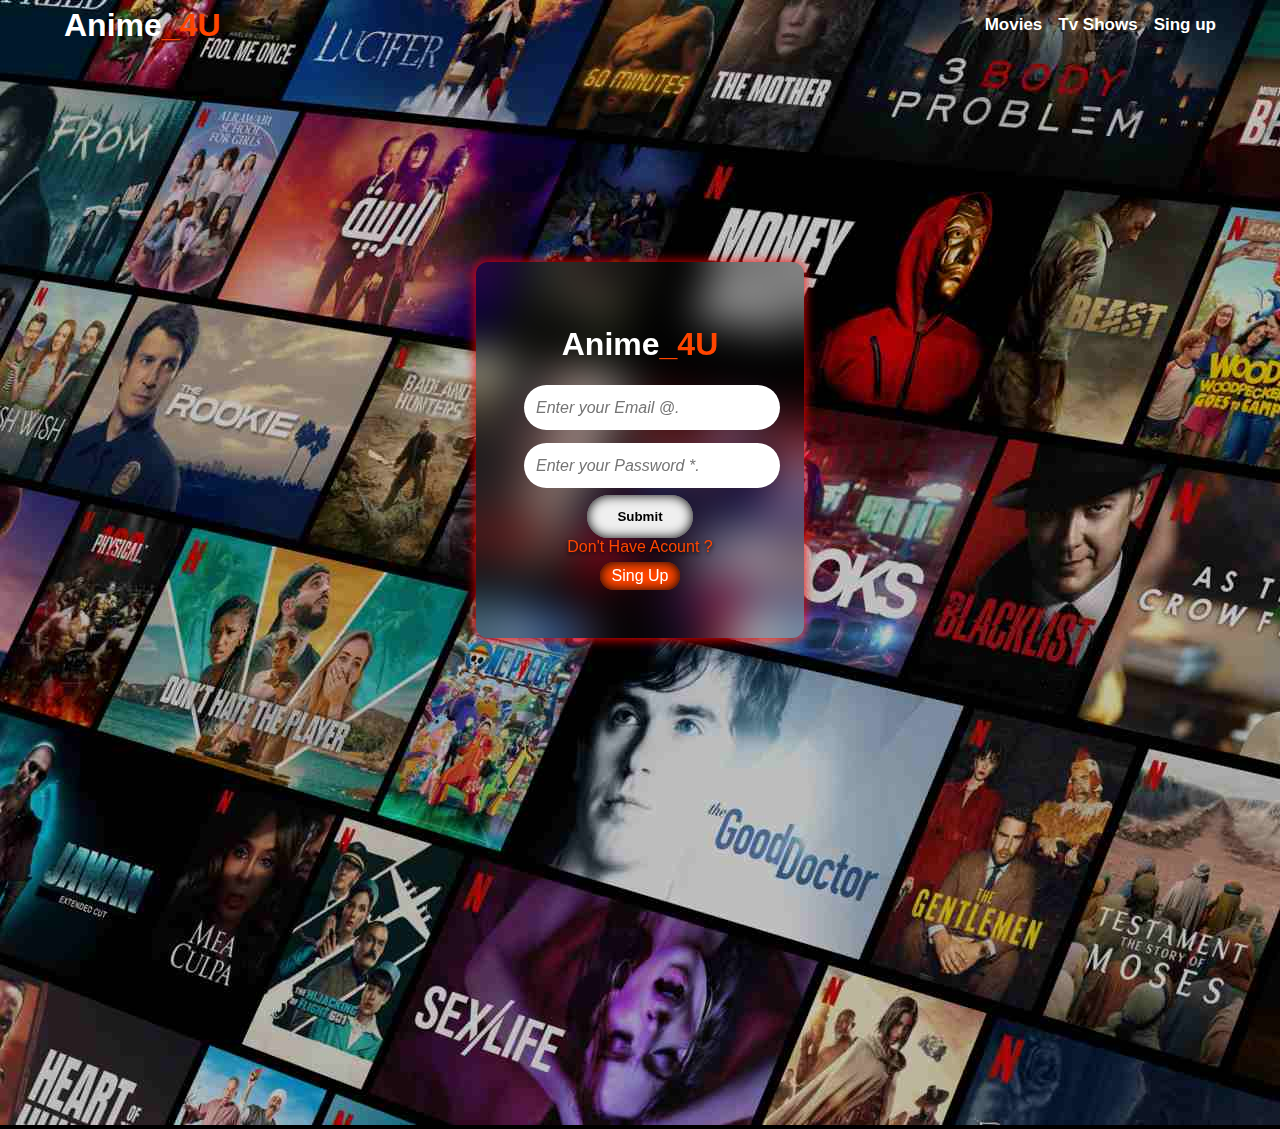
<file: Regester.html>
<!DOCTYPE html>
<html lang="en">
<head>
    <meta charset="UTF-8">
    <meta name="viewport" content="width=device-width, initial-scale=1.0">
    <link rel="stylesheet" href="./Styles/index.css">
    <title>Anime_4U -- Regester</title>
</head>
<style>
    body{max-height: 100vh;max-height:100dvh;overflow: hidden;}
    .body-Cover
    {
        position: absolute;
        top: 0%;
        left: 0%;
        object-fit: cover; 
        height: 100%;
        width: 100%;
        z-index: -1;
    }
    form a {text-decoration: none;}
    form a :hover{color: blue;}
    form
    {
        /* background: #615929; */
        position: absolute;
        top: 50%;
        left: 50%;
        transform: translate(-50%,-50%);
        width: max-content;
        padding: 3rem 3rem;
        border-radius: 12px;
        -webkit-backdrop-filter: blur(20px);
        backdrop-filter: blur(20px);
        box-shadow: 0 0 12px red;
    }
    form label
    {
        height: 45px;
        width: 100%;
        margin: .4rem auto;
    }
    form input
    {
        border-radius: 30px;
        border: 0;
        outline: 0;
        color: #000;
    }
    form label input
    {
        height: 100%;
        width: 100%;
        object-fit: cover;
        padding: 0 12px;
        font-style: italic;
        font-size: medium;
    }
    form label input:focus{border: solid 1px orangered;}
    .singing-btn{padding: 14px 30px;box-shadow:inset 0 0 12px #000;font-weight: bold;}
    .singing-btn:hover{background: orangered;}
    .formques{color: orangered;text-shadow: 0 2px 4px #000;}
    .toggleForm-btn{padding: 5px 12px;border-radius: 20px;margin-top: .4rem;}
</style>
<body>
    <header-menu>
        <nav class="flex-between countainer">
            <h1 class="logo"><a href="#" title="Home">Anime<b class="orangered">_4U</b></a></h1>
            <ul class="nav-list flex">
                <li class="nav-item"><a href="#" title="Movies">Movies</a></li>
                <li class="nav-item"><a href="./Preview.html" title="Tv Shows">Tv Shows</a></li>
                <li class="nav-item "><a href="./Regester.html" title="Singup">Sing up</a></li>
            </ul>
        </nav>
    </header-menu>
    <main id="main" class="countainer">
        <div class="body-Cover">
            <img src="../SRC/bg-site-Cover.jpg" alt="">
        </div>
        <div class="regesterFiel  flex-center">
            <form class="SingingForm flex-column">
                <h1 class="form logo log my-1"><a href="./index.html" class="href">Anime<b class="orangered">_4U</b></a></h1>
                <label class="field-name" for="userName">
                    <input placeholder="Enter your User Name." title="input" type="text" name="" id="userName">
                </label>
                <label class="field-email" for="userEmail">
                    <input placeholder="Enter your Email @." title="input" type="email" name="" id="userEmail">
                </label>
                <label class="field-paswword" for="userPassword" class="hidden">
                    <input placeholder="Enter your Password *." title="input" type="password" name="" id="userPassword">
                </label>
                <input type="submit" class="singing-btn" title="input" value="Submit">
                <p class="formques">Don't Have Acount ?<p type="button" class="toggleForm-btn active">Sing Up</p></p>
            </form>
        </div>
    </main>

    <script src="./Scripts/Regester.js"></script>
</body>
</html>
</file>
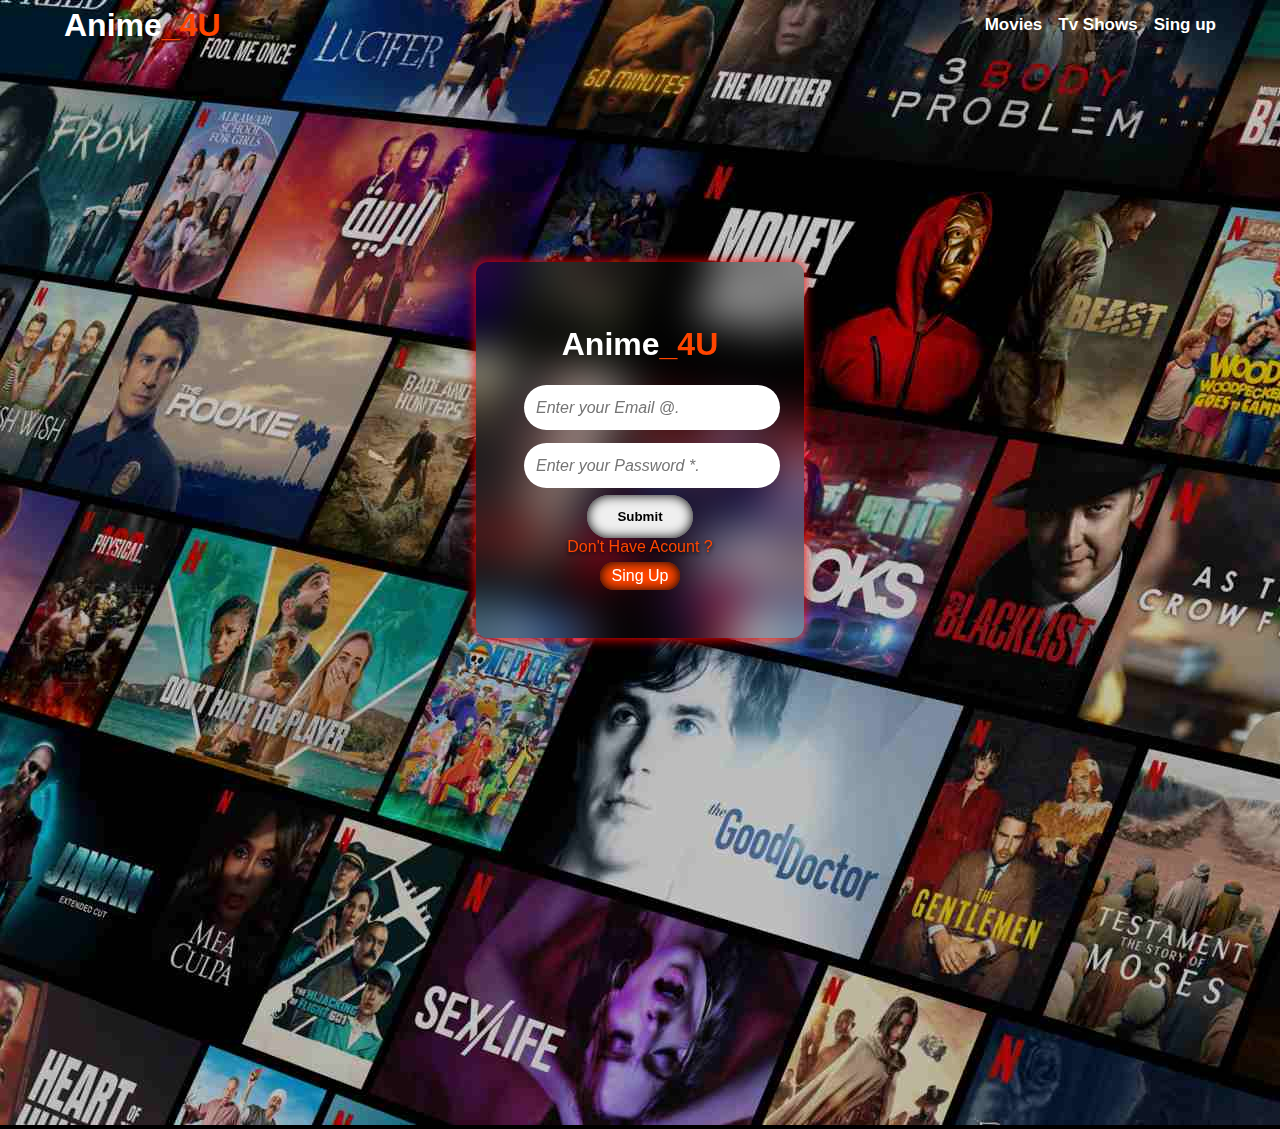
<file: Templates/Regester.html>
<!DOCTYPE html>
<html lang="en">
<head>
    <meta charset="UTF-8">
    <meta name="viewport" content="width=device-width, initial-scale=1.0">
    <link rel="stylesheet" href="../Styles/index.css">
    <title>Anime_4U -- Regester</title>
</head>
<style>
    body{max-height: 100vh;max-height:100dvh;overflow: hidden;}
    .body-Cover
    {
        position: absolute;
        top: 0%;
        left: 0%;
        object-fit: cover; 
        height: 100%;
        width: 100%;
        z-index: -1;
    }
    form a {text-decoration: none;}
    form a :hover{color: blue;}
    form
    {
        /* background: #615929; */
        position: absolute;
        top: 50%;
        left: 50%;
        transform: translate(-50%,-50%);
        width: max-content;
        padding: 3rem 3rem;
        border-radius: 12px;
        -webkit-backdrop-filter: blur(20px);
        backdrop-filter: blur(20px);
        box-shadow: 0 0 12px red;
    }
    form label
    {
        height: 45px;
        width: 100%;
        margin: .4rem auto;
    }
    form input
    {
        border-radius: 30px;
        border: 0;
        outline: 0;
        color: #000;
    }
    form label input
    {
        height: 100%;
        width: 100%;
        object-fit: cover;
        padding: 0 12px;
        font-style: italic;
        font-size: medium;
    }
    form label input:focus{border: solid 1px orangered;}
    .singing-btn{padding: 14px 30px;box-shadow:inset 0 0 12px #000;font-weight: bold;}
    .singing-btn:hover{background: orangered;}
    .formques{color: orangered;text-shadow: 0 2px 4px #000;}
    .toggleForm-btn{padding: 5px 12px;border-radius: 20px;margin-top: .4rem;}
</style>
<body>
    <header-menu>
        <nav class="flex-between countainer">
            <h1 class="logo"><a href="#" title="Home">Anime<b class="orangered">_4U</b></a></h1>
            <ul class="nav-list flex">
                <li class="nav-item"><a href="#" title="Movies">Movies</a></li>
                <li class="nav-item"><a href="./Preview.html" title="Tv Shows">Tv Shows</a></li>
                <li class="nav-item "><a href="./Regester.html" title="Singup">Sing up</a></li>
            </ul>
        </nav>
    </header-menu>
    <main id="main" class="countainer">
        <div class="body-Cover">
            <img src="../SRC/bg-site-Cover.jpg" alt="">
        </div>
        <div class="regesterFiel  flex-center">
            <form class="SingingForm flex-column">
                <h1 class="form logo log my-1"><a href="./index.html" class="href">Anime<b class="orangered">_4U</b></a></h1>
                <label class="field-name" for="userName">
                    <input placeholder="Enter your User Name." title="input" type="text" name="" id="userName">
                </label>
                <label class="field-email" for="userEmail">
                    <input placeholder="Enter your Email @." title="input" type="email" name="" id="userEmail">
                </label>
                <label class="field-paswword" for="userPassword" class="hidden">
                    <input placeholder="Enter your Password *." title="input" type="password" name="" id="userPassword">
                </label>
                <input type="submit" class="singing-btn" title="input" value="Submit">
                <p class="formques">Don't Have Acount ?<p type="button" class="toggleForm-btn active">Sing Up</p></p>
            </form>
        </div>
    </main>

    <script src="../Scripts/Regester.js"></script>
</body>
</html>
</file>
<file: Styles/index.css>
:root
{
    /* --fav-color:rgb(10, 10, 58); */
    --fav-color:#000;
    --default-color:#000;
    --undefault-color:#fff;
}
/* ? Start Global Classes */
.countainer{width: 90%;margin: 0 auto};

a{text-decoration: none !important;}
.orangered{color: orangered;}
.hidden{display: none;}
.s-btn{height: 30px;width: 30px;background: #fff;display: flex;align-items: center;justify-content: center;border-radius: 50%;cursor: pointer;font-weight: bold;}
.s-btn:hover{transition: .3s;background: orange;}
.allvh{min-height: 100vh;}
.active{background: orangered;box-shadow: inset 0 0 12px #000;}
.text-center{text-align: center;}
.flex{gap: .8rem;}
.flex,
.flex-center,
.flex-between,
.flex-around,
.flex-evenly,
.flex{display: flex;align-items: center;}

.flex-center{justify-content: center;}
.flex-between{justify-content: space-between;}
.flex-around{justify-content: space-around;}
.flex-evenly{justify-content: space-evenly;}
.flex-column{display: flex;align-items: center;flex-direction: column;justify-content: center;}
/* Start scroll to center */
.scroller-x{scroll-snap-type: x mandatory;/*X || Y*/overflow: hidden;}
.scroller-child{scroll-snap-align: center;}
/* End scroll to center */
.my-1{margin: 1rem auto;}
.my--5{margin: .5rem auto;}
/*! Start Styling the Scroll bars */
.Videos--inner::-webkit-scrollbar,
.casts--inner::-webkit-scrollbar{height: 4px;background: transparent;}
::-webkit-scrollbar-thumb,
.casts--inner::-webkit-scrollbar-thumb{height: 4px;background: orangered;border-radius: 20px;}

body::-webkit-scrollbar,
.Overview-desc::-webkit-scrollbar{width: 4px;background: transparent;}
body::-webkit-scrollbar-thumb,
.Overview-desc::-webkit-scrollbar-thumb{width: 4px;background: orangered;border-radius: 20px;}
/*! End Styling the Scroll bars */

/* ? End Global Classes */

/* @media (min-width:400px){*,html,body{padding: 0;margin: 0;}} */
*,html,body{padding: 0;margin: 0;color: #fff;}
body.small-size{height:100vh;height:100dvh;overflow: hidden;}
body.small-size form{display: none;}
body
{
   font-family: 'Gill Sans', 'Gill Sans MT', Calibri, 'Trebuchet MS', sans-serif;
   min-height: 100dvh;
   background: var(--fav-color);
   overflow-x: hidden;
}
/* ? Start Styling header */
header
{
   position: relative;
   height: 90vh;
   height: 90dvh;
}
.headerCover
{
    position:absolute;
    top: 0;
    left: 0;
    height: 100%;
    width: 100%;
    object-fit: cover;
    z-index:-1;
}
.header--cover
{
    position:absolute;
    bottom: 0;
    left: 0;
    height: 400px;
    width: 100%;
    background: linear-gradient(to top,var(--fav-color),transparent);
    z-index: -1;
}
nav{
    height: 50px;
    z-index: 10;
}

nav .logo a{text-decoration: none;color: #ffff;}
nav .logo a:hover{color: blue;}
ul.nav-list{gap: 1rem;}
ul.nav-list li {list-style: none;}
ul.nav-list li a {text-decoration: none;color:#fff;font-weight: 600;font-size: 17px;}
ul.nav-list li a:hover {transition:.3s; color: orangered;}
.navbar-btn{display: none;}
/* => small screen nav bar*/
@media (max-width:400px){
    nav .logo,ul.nav-list{margin:0;} 
}
@media (max-width:385px){
ul.nav-list li a {font-size: 13px;}
}
/* <= small screen nav bar*/
.header-p-inner{display: none;}
.header--inner
{
    height: 20rem;
    margin: 1rem 0;
    width: 100%;
}
.header--inner h1
{
    font-style: italic;
    font-size: 5rem;
    color: #fff;
}
.header--inner p
{
    color: #fff;
    margin-bottom: 1rem;
}
form.searchField
{
   height: 2.3rem;
   width: 90%;
   border-radius: 30px;
   border: solid 1px #000;
   background: linear-gradient(to right,black 60%,orangered);
   position: relative;
   overflow: hidden;
   z-index: 1;
}
form.searchField input
{
   position:absolute;
   top: 0;
   left: 0;
   height: 100%;
   width: 80%;
   border: 0;
   outline: 0;
   padding: 0 20px;
   color: var(--default-color);
}
form.searchField input:focus{color: yellow;background: #000;font-style: italic;}
form.searchField label
{
   position:absolute;
   top: .3rem;
   right: 6%;
   font-weight: 600;
   cursor: pointer;
}
@media (max-width:600px){
    .header--inner h1{font-size: 2.4rem;}
    .header--inner p{font-size: 14px;}
    ul.nav-list li {color: #ffff;}
    .exitbtn
    {
        position: fixed;
        top: 1rem;
        right: 1rem;
    }
}
/* ? End Styling header */


/* ? Start Styling the Section body */
.section{margin: 1rem 0;}
/* Start styling the section inner */
.section-carousel{
    position: relative;
}
.section-header{margin: 1rem 0;}
.sectionTitle{font-size: 1.7rem;}
.time-zone
{
    background: #ffffffc0;
    border-radius: 20px;
    height: 1.9rem;
}
.time-zone .time
{
    border-radius: 20px;
    padding: 6px 17px;
    font-weight: 600;
    color: #000;
    transition: .4s;
    cursor: pointer;
}
.time-zone .time:hover{background: orangered;box-shadow: inset 0 0 12px #000;}

/* => Carousel inner*/
.carousel--inner::-webkit-scrollbar{display: none;}
.carousel--inner
{
    display: flex;
    gap: .5rem;
    overflow:scroll hidden;
    scroll-behavior: smooth;
    padding-bottom: 1rem;
}
/* ! --------------------------------------------------- Card Styling ------------------------------------------- */
.Card
{
   height: 15rem;
   width: 8rem;
   position: relative;
   margin-bottom: .4rem;
   text-decoration: none;
}
.Card.CarouselCard{min-width: 8rem;}
.Card img
{
    height: 80%;
    width:100%;
    border-radius: 10px;
}
.Card .Card--title{
    --max-lines: 1;
    font-weight: 500;
    display: -webkit-box;
    overflow: hidden;
    -webkit-box-orient: vertical;
    -webkit-line-clamp: var(--max-lines);
    color: #fff;
}
.Card--rate
{
     height: 30px;
     width: 30px;
     border-radius: 50%;
     background: rgb(255, 255, 0);
     position: absolute;
     left: 0;
     bottom: 19%;
     font-weight: bold;
}
.date{color: #ffffffa1;}
/* <= Carousel inner*/
/* => Carousel btns*/
.carousel--btns
{
    position: absolute;
    top: 50%;
    left: 0;
    transform: translate(0,-50%);
    translate: 0 -50%;
    width: 100%; 
    height: 0;
}
/* ? End Styling the Section body */



/*! Start Styling the Preview html page  */
.PreviewCard--inner{
    gap: .8rem;
    margin: 4rem 0 6rem 0;
}
.CardCover{height: 27rem;width: 50%;max-width: 20rem;}
.CardCover img
{
    height: 100%;
    min-width: 100%;
    object-fit: cover;
    border-radius: 12px;
    box-shadow: 0 0 12px -4px orange;
}

 .CardData{margin: 1rem 0;}
 .Card--title{color: #fff;font-family: system-ui, sans-serif;margin: .5rem 0;}
 .Genres-tags{gap: .4rem;}
 .Genres-tags .genre-tag{color: #fff;padding: 8px 14px;border-radius: 18px;-webkit-user-select: none;-user-select: none;text-decoration:none;}
 .wraper{margin: 1rem auto;}
 .wraper a{font-style: italic;text-decoration: none;color: #fff;font-size: 20px;}
 .wraper a:hover{transition:.3s;color: orange;}
 .wraper span{
    height: 50px;
    width: 50px;
    border-radius: 50%;
    background: orange;
    font-weight: bold;
    cursor: pointer;
}
.Overview
{
    font-size: 19px;
    margin: .5rem 0;
}
.Overview-desc{color: #fff;max-height: 300px;overflow:hidden scroll;white-space: wrap;}
.Overview-desc{max-height: 200px;margin-bottom: 1rem;}
@media (max-width:425px){
    .Overview-desc{max-height: 170px;margin-bottom: 1rem;}
}
@media (max-width:375px){
    .Overview-desc{max-height: 150px;margin-bottom: 1rem;}
}
@media (max-width:325px){
  .Overview-desc{max-height: 145px;margin-bottom: 1rem;}
}
.Card--countainer{margin-bottom: 1rem;}
/* Start styling the Catalog*/
.Catalog span{text-align: center;}
.Catalog hr{opacity: .7;}
.Catalog .catalog--row a{color: blue;padding-right: .3rem;}
.Property{color: orange;font-style: oblique;text-transform: capitalize;}
.Casts--countainer{margin-top: 12rem;} 

@media (max-width:982px){
    .Casts--countainer{margin-top: 16rem;} 
}
@media (max-width:1024px)
{
    .Casts--countainer{margin: 8rem auto 1rem;} 
    .CardCover{width: 70%;}
}
@media (max-width:768px)
{
    .Casts--countainer{margin: 10rem auto 1rem;} 
    .CardCover{width: 100%;}
}
@media (max-width:425px){
    .Casts--countainer{margin: 15rem auto 1rem;} 
  .Catalog{display: none;}
}
/* End styling the Catalog*/



@media (max-width:578px){
    .PreviewCard--inner{flex-direction: column;}
    header{margin-bottom: 2rem;}
    .Genres-tags,
    .wraper,
    .PreviewCard--inner
    {text-align: center;}
    .CardCover
    {
        height: 15rem;
        width: 100%;
        text-align: center;
    }
    .CardCover img
    {
        height: 100%;
        width: 10rem;
        object-fit: cover;
        border-radius: 12px;
    }
    .CardData{margin: .3rem 0;}
    .Card--title{font-size:16px;margin: .5rem 0;}
    .Genres-tags{margin:  auto .3rem;}
    .Genres-tags span{font-size: 13px;}
    .wraper{width: 100%;margin:1rem auto 1rem .5rem;}
    .wraper span{height: 26px;width: 26px;}
    .wraper a{font-size: 14px;}
  }
@media (max-width:578px){.PreviewCard--inner{flex-direction: column;}}
  /* Start Styling the Cast section */
  
  .casts--inner{margin: .4rem 0;overflow: scroll hidden;gap: .6rem;padding-bottom: 1rem;}
  .Cast{text-align: center;}
  .cast-profile
  {
    height:6rem;
    width:6rem;
    border-radius: 50%;
    object-fit: cover;
  }
  .ActorName,.roleName{
    width: 100%;
    text-align: center;
    color: #fff;
    --max-lines: 1;
    font-weight: 500;
    display: -webkit-box;
    overflow: hidden;
    -webkit-box-orient: vertical;
    -webkit-line-clamp: var(--max-lines);
  }
  .ActorName{color: #797676;}

  /* End Styling the Cast section */

  /* Satrt Styling the Videos Carousel*/
  .VideosPlayer{position: relative;}
  .Videos--inner
  {
    position: relative;
    height: 30rem;
    overflow:scroll hidden;
    padding-bottom:1rem;
    scroll-behavior: smooth;
  }
  .Video
  {
    height: 100%;
    min-width: 100%;
  }
  .video--title{margin: 1rem 0 1rem .5rem;color:yellow;}  
  .Video iframe{
    height: 90%;
    width: 100%;
    box-shadow:0 0 8px orange;
  }
  /*End Styling the Videos Carousel*/

  /* Start Styling the Similar section*/
  .similar--inner
  {
    flex-wrap: wrap;
    padding: 0;
  }
  /* End Styling the Similar section*/
/*! End Styling the Preview html page  */







/* ? Start Styling the footer */
footer{
    display: flex;
    align-items: center;
    justify-content: center;
    background: #000;
    height: 400px;
    text-align: center;
    margin-top: 4rem;
}
.footer--links,
.footer--socials{margin: 1rem 0;}
.footer--links a{text-decoration: none;color: #fff;transition: .3s;}
.footer--links a:hover{color: orange;}
.footer--inner{max-width: 400px;color: #fff;}
@media (max-width:400px){
    .footer--links,
    .footer--socials{font-size: 12px;}
    .countainer{width: 100%;margin: 0;padding: 0;}
}
/* @media (max-width:370px){}; */
/* ? End Styling the footer */


@media (max-width:600px){
  .countainer{width: 98%;margin: 0 auto};
}
</file>
